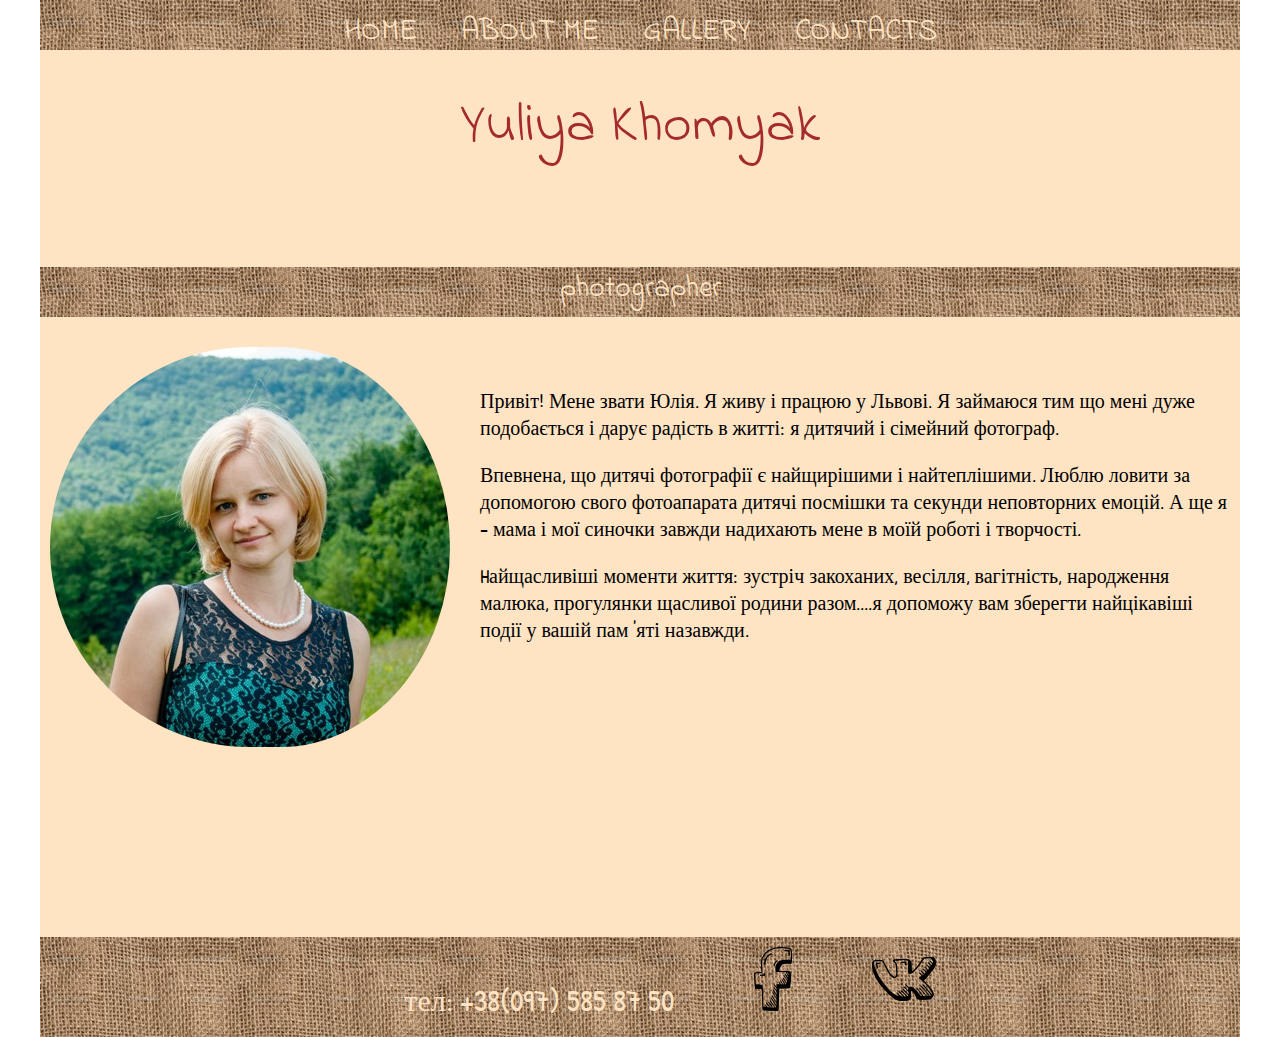
<file: about.html>
<!DOCTYPE html>
<html>
    <head>
        <meta charset="utf-8">
        <title>Yuliya</title>
        
        <link href='https://fonts.googleapis.com/css?family=Indie+Flower' rel='stylesheet' type='text/css'>
        <link href='https://fonts.googleapis.com/css?family=Patrick+Hand' rel='stylesheet' type='text/css'>
        <link href='https://fonts.googleapis.com/css?family=Righteous' rel='stylesheet' type='text/css'>
        <link rel="stylesheet" href="main.css" type="text/css" />
        <link rel="stylesheet" href="about.css" type="text/css" />
    </head>
    <body>
        <div class="wrapper">
            <header>
                    <div class="menu">
                        <span><a href="index.html">HOME</a></span>
                        <span><a href="about.html">ABOUT ME</a></span>
                        <span><a href="gallery.html">GALLERY</a></span>
                        <span><a href="contact.html">CONTACTS</a></span>
                    </div>
                    <div class="title">
                        <h1>Yuliya Khomyak</h1>
                    </div>
                    <div class="ocupation">
                        <p>photographer</p>
                    </div>
            </header>
            <section class="about">
                <p>
                    <img src="yuliya-about.jpg" class="round">
                    <p class="text-about"> 
                        <p>Привіт! Мене звати Юлія. Я живу і працюю у Львові. 
                        Я займаюся тим що мені дуже подобається і дарує радість
                        в житті: я дитячий і сімейний фотограф.
                        </p>
                        <p>Впевнена, що дитячі фотографії є найщирішими 
                        і найтеплішими. Люблю ловити за допомогою свого фотоапарата
                        дитячі посмішки та секунди неповторних емоцій. А ще я - мама і
                        мої синочки завжди надихають мене в моїй роботі і творчості. 
                        </p>
                        <p>Hайщасливіші моменти життя: зустріч закоханих, весілля, 
                        вагітність, народження малюка, прогулянки щасливої родини 
                        разом....я допоможу вам зберегти найцікавіші події у вашій 
                        пам 'яті назавжди. 
                        </p>
                    </p>
                </p>
            </section>
             <footer>
                <div class="phone-social-link">
                    <span>тел: +38(097) 585 87 50</span>
                 
                    <span><a href="https://www.facebook.com/yuliya.khomyak.1?
                        fref=pb&hc_location=friends_tab&pnref=friends.all" target="_blank"><img src="social-fb.png"/></a>
                    </span>
                    <span><a href="https://vk.com/id7630319" target="_blank"><img src="social-vk.png"/></a>
                    </span>
                </div>
            </footer>
        </div>
    </body>
</html>
</file>
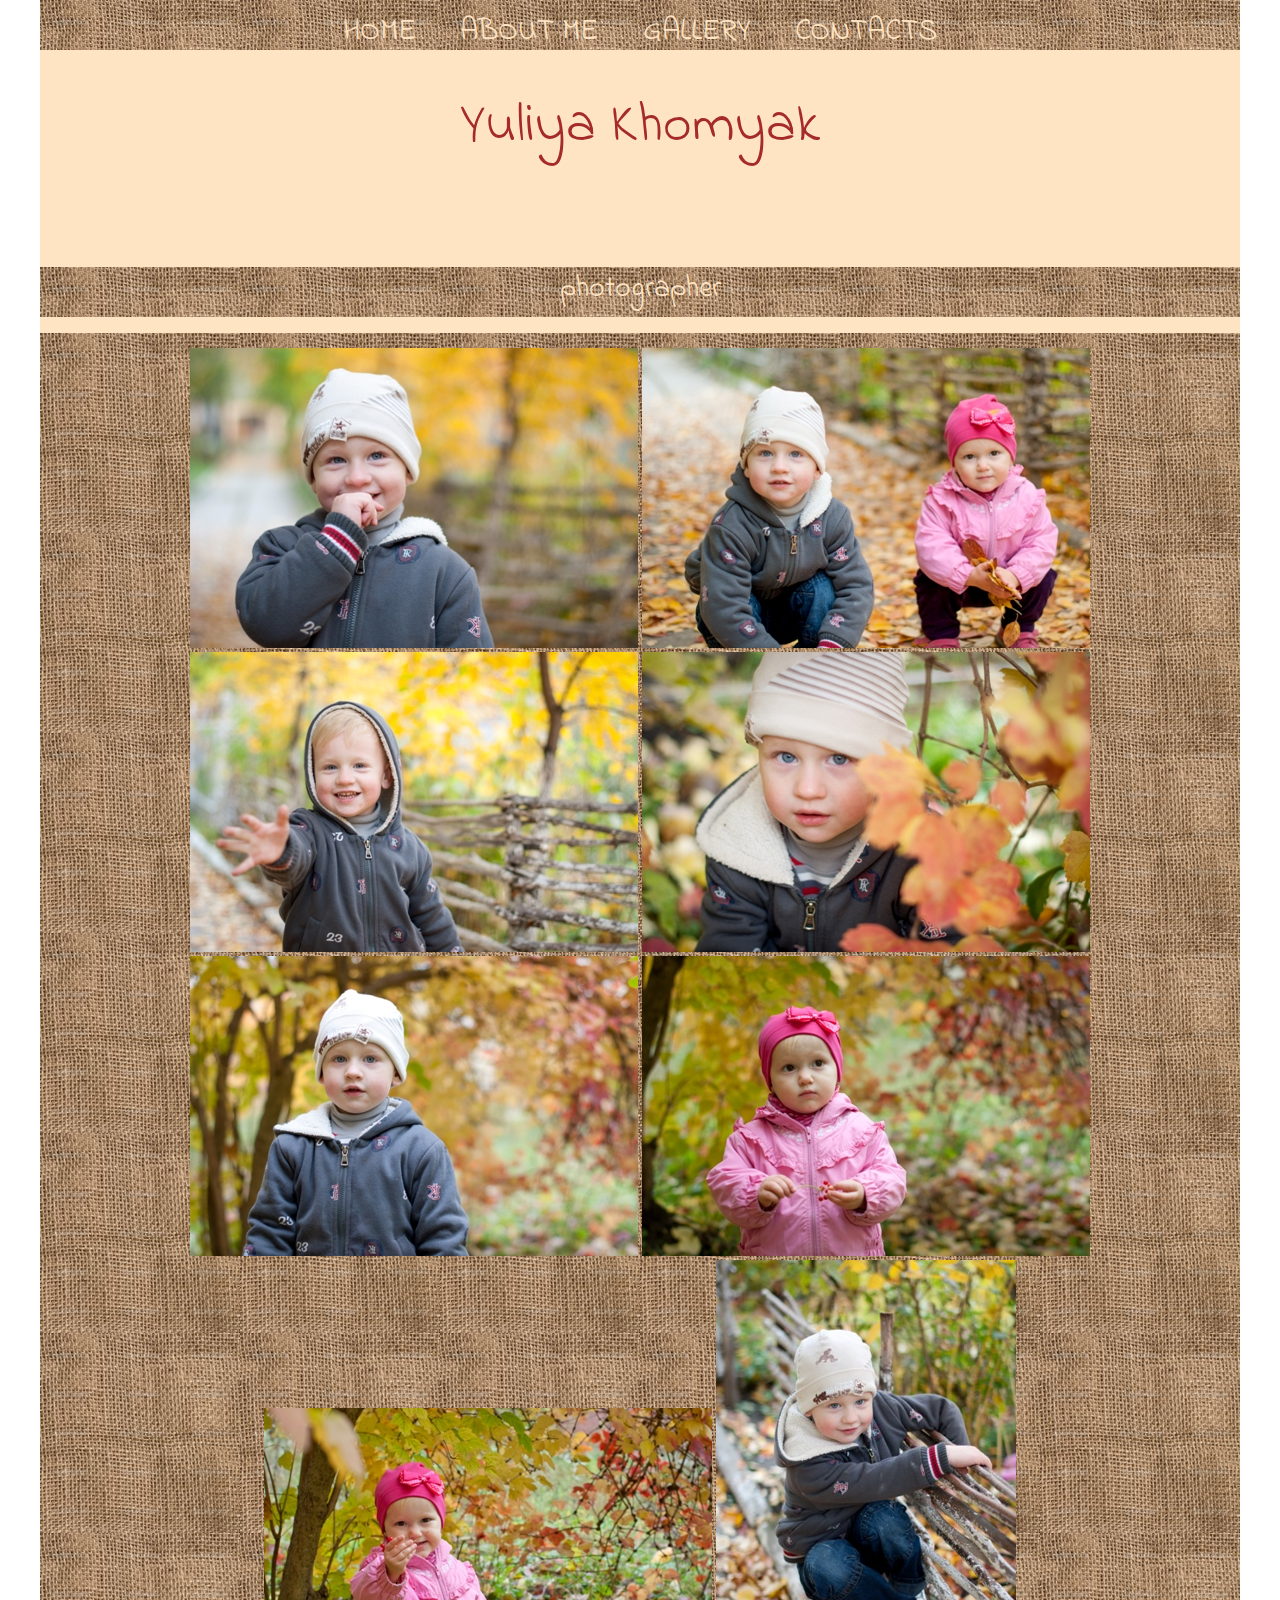
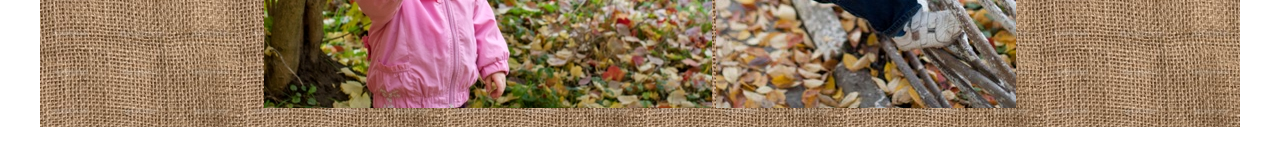
<file: autumn-child.html>
<!DOCTYPE html>
<html>
    <head>
        <meta charset="utf-8"> 
        <title>Yulia photographer</title>
        <link href='https://fonts.googleapis.com/css?family=Indie+Flower' rel='stylesheet' type='text/css'>
        <link href='https://fonts.googleapis.com/css?family=Patrick+Hand' rel='stylesheet' type='text/css'>
        <link href='https://fonts.googleapis.com/css?family=Righteous' rel='stylesheet' type='text/css'>
        <link rel="stylesheet" href="normalize.css" type="text/css" />
        <link rel="stylesheet" href="main.css" type="text/css" />
        <link rel="stylesheet" href="about.css" type="text/css" />
        <link rel="stylesheet" href="gallery.css" type="text/css" />
    </head>
    <body>
        <div class="wrapper">
            <header>
                    <div class="menu">
                        <span><a href="index.html">HOME</a></span>
                        <span><a href="about.html">ABOUT ME</a></span>
                        <span><a href="gallery.html">GALLERY</a></span>
                        <span><a href="contact.html">CONTACTS</a></span>
                    </div>
                    <div class="title">
                        <h1>Yuliya Khomyak</h1>
                    </div>
                    <div class="ocupation">
                        <p>photographer</p>
                    </div>
            </header>
            <section>
                <p class="photo-click">
                    <a href="autumn-child/autumn-child1.jpg" target="_blank"><img src="autumn-child/autumn-child-sm/autumn-child1-sm.jpg"/></a>
                    <a href="autumn-child/autumn-child2.jpg" target="_blank"><img src="autumn-child/autumn-child-sm/autumn-child2-sm.jpg"/></a>
                    <a href="autumn-child/autumn-child3.jpg" target="_blank"><img src="autumn-child/autumn-child-sm/autumn-child3-sm.jpg"/></a>
                    <a href="autumn-child/autumn-child8.jpg" target="_blank"><img src="autumn-child/autumn-child-sm/autumn-child8-sm.jpg"/></a>
                    <a href="autumn-child/autumn-child5.jpg" target="_blank"><img src="autumn-child/autumn-child-sm/autumn-child5-sm.jpg"/></a>
                    <a href="autumn-child/autumn-child6.jpg" target="_blank"><img src="autumn-child/autumn-child-sm/autumn-child6-sm.jpg"/></a>
                    <a href="autumn-child/autumn-child7.jpg" target="_blank"><img src="autumn-child/autumn-child-sm/autumn-child7-sm.jpg"/></a>
                    <a href="autumn-child/autumn-child4.jpg" target="_blank"><img src="autumn-child/autumn-child-sm/autumn-child4-sm.jpg"/></a>
                    
                </p>
                
            </section>
        </div>
     </body>
</html>
</file>
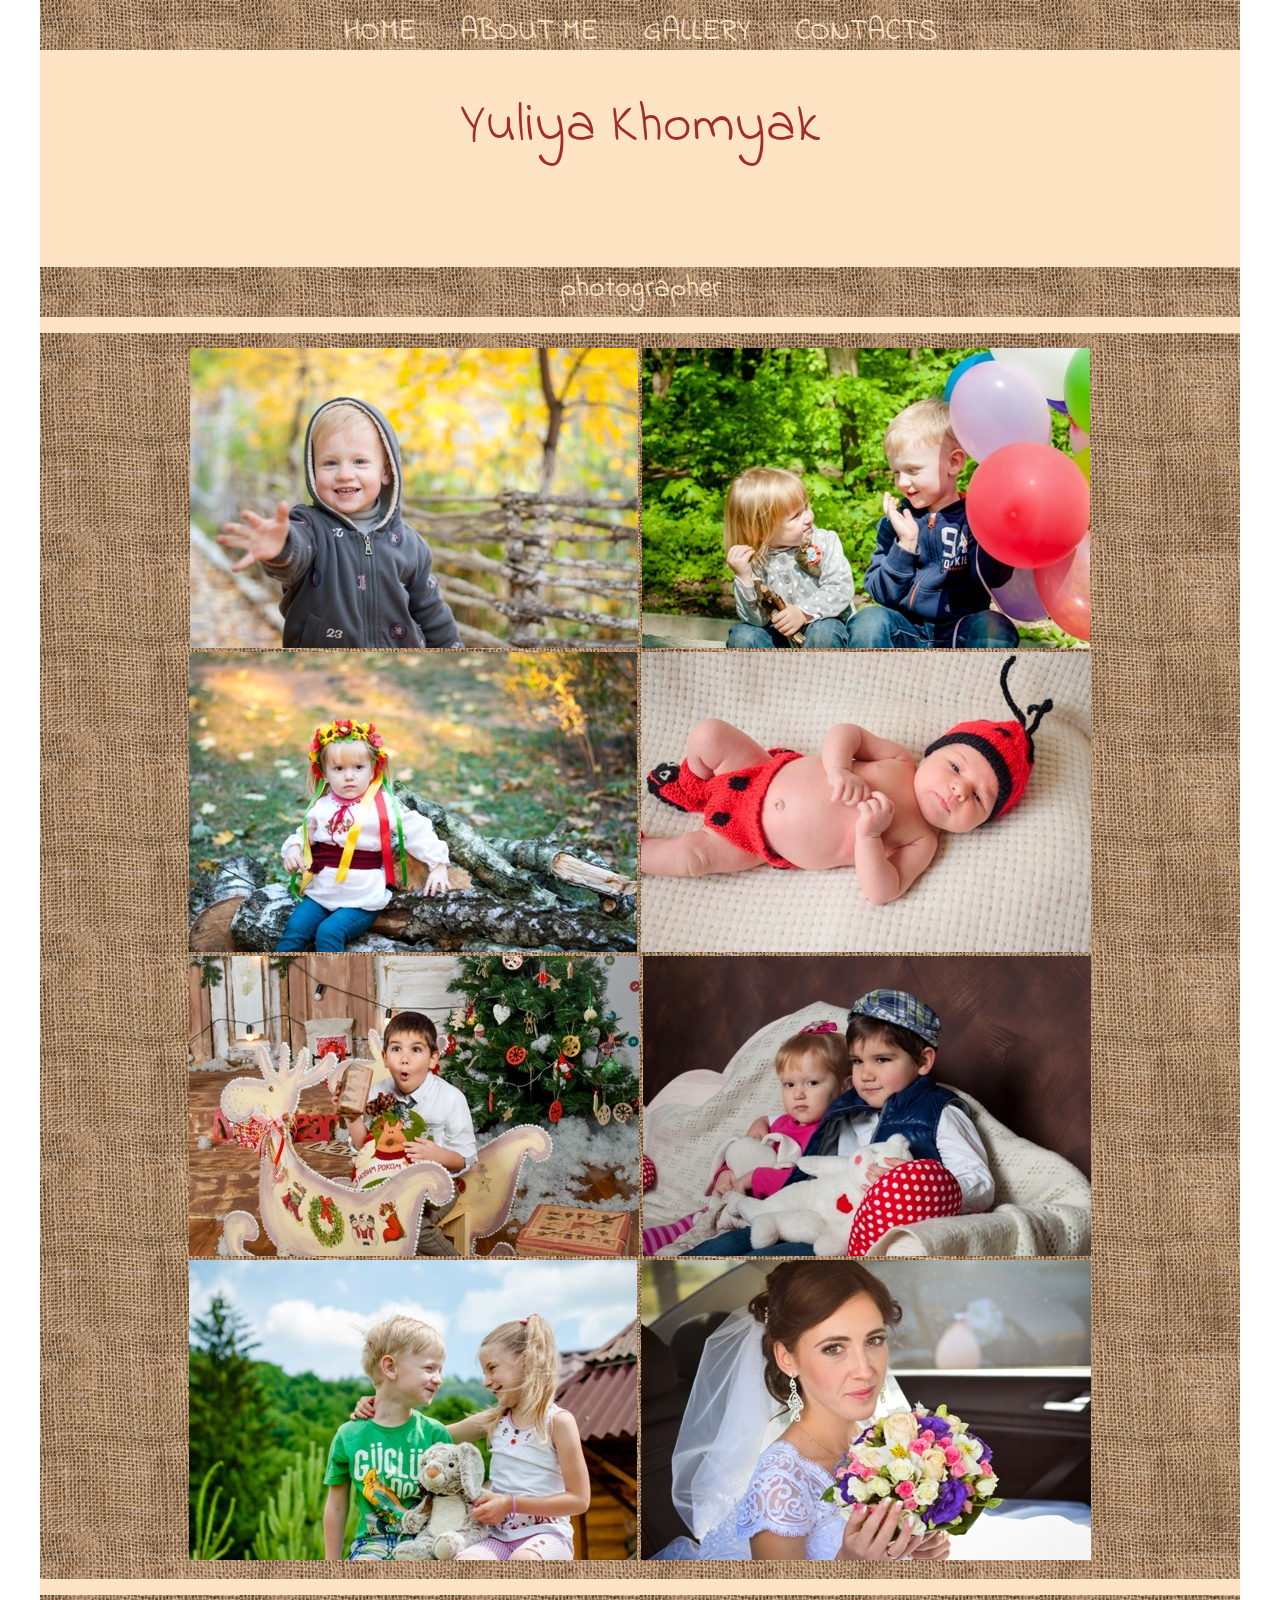
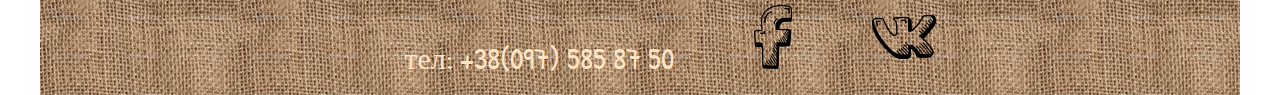
<file: gallery.html>
<!DOCTYPE html>
<html>
    <head>
        <meta charset="utf-8"> 
        <title>Yulia photographer</title>
        <link href='https://fonts.googleapis.com/css?family=Indie+Flower' rel='stylesheet' type='text/css'>
        <link href='https://fonts.googleapis.com/css?family=Patrick+Hand' rel='stylesheet' type='text/css'>
        <link href='https://fonts.googleapis.com/css?family=Righteous' rel='stylesheet' type='text/css'>
        <link rel="stylesheet" href="normalize.css" type="text/css" />
        <link rel="stylesheet" href="main.css" type="text/css" />
        <link rel="stylesheet" href="gallery.css" type="text/css" />
    </head>
    <body>
       
       <div class="wrapper">
            <header>
                    <div class="menu">
                        <span><a href="index.html">HOME</a></span>
                        <span><a href="about.html">ABOUT ME</a></span>
                        <span><a href="gallery.html">GALLERY</a></span>
                        <span><a href="contact.html">CONTACTS</a></span>
                    </div>
                    <div class="title">
                        <h1>Yuliya Khomyak</h1>
                    </div>
                    <div class="ocupation">
                        <p>photographer</p>
                    </div>
            </header>
       
            <section>
                <p class="photo-click">
                    <a href="autumn-child.html"><img src="icons-gallery/autumn-child-icon.jpg"/></a>
                    <a href=""><img src="icons-gallery/baloon-child-icon.jpg"/></a>
                    <a href=""><img src="icons-gallery/forest-child-icon.jpg"/></a>
                    <a href=""><img src="icons-gallery/newborn-icon.jpg"/></a>
                    <a href=""><img src="icons-gallery/ny-child-icon.jpg"/></a>
                    <a href=""><img src="icons-gallery/studio-child-icon.jpg"/></a>
                    <a href=""><img src="icons-gallery/summer-child-icon.jpg"/></a>
                    <a href=""><img src="icons-gallery/wedding-icon.jpg"/></a>
                </p>
                
            </section>
            <footer>
                <div class="phone-social-link">
                    <span>тел: +38(097) 585 87 50</span>
                 
                    <span><a href="https://www.facebook.com/yuliya.khomyak.1?
                        fref=pb&hc_location=friends_tab&pnref=friends.all" target="_blank"><img src="social-fb.png"/></a>
                    </span>
                    <span><a href="https://vk.com/id7630319" target="_blank"><img src="social-vk.png"/></a>
                    </span>
                </div>
            </footer>
       </div>
     </body>
</html>
</file>
<file: main.css>
body {
    max-width: 1200px;
    margin: 0 auto;
    height: 100%;
}
.wrapper {
     background: #FFE4C4;
}

.menu{
   width: 1200px; 
   height: 50px; 
   margin: 0 auto; 
   background-image: url(backgr-local-grey.jpg); 
   text-align: center; 
}
.menu span{
   list-style: none; 
   display: inline-block;
}
.menu span a{
   text-decoration: none; 
   font-family: 'Indie Flower', cursive;
   font-size: 30px;
   display: block; 
   padding: 10px 20px; 
   color: #FFE4C4; 
}
.menu span a:hover {
 color: #A52A2A;
}

.title {
    font-family: 'Indie Flower', cursive;
    font-size: 35px;
    margin: 20px 0;
    text-align: center;
    color:    #A52A2A;
    height: 150px;
}
.title h1 {
   font-size: 55px;
   font-weight: 300;
}
.ocupation {
    font-family: 'Indie Flower', cursive;
    font-size: 30px;
    color: #FFE4C4;
    height: 50px;
    margin: 0 auto;
    text-align: center;
    background-image: url(backgr-local-grey.jpg);
}
 
.carousel-inner {
    width: 800px;
    margin: 0 auto;
}
.item {
    width: 800px;
    margin: 0 auto;
}


.services {
    margin: 20px 0;
}

.services p {
   text-align: center;
   font-family: 'Patrick Hand', cursive;
    font-weight: 250; 
    font-size: 20px;
    padding: 15px;
}
.title-servis {
    font-family: 'Indie Flower', cursive;
    font-size: 30px;
    color: #A52A2A;
}
footer {
    background-image: url(backgr-local-grey.jpg);
    height: 100px;
    margin-bottom: 0;
}
.phone-social-link {
    text-align: center;
    padding: 10px 0;
    font-family: 'Patrick Hand', cursive;
    font-size: 30px;
    color: #FFE4C4;
}
.phone-social-link span {
  padding-left: 60px;  
}
</file>
<file: about.css>
.round {
    border-radius: 400px;
    float: left;
    padding-right: 30px;
}
.about {
    height: 600px; 
    font-family: 'Patrick Hand', cursive;
    font-size: 20px;
    padding: 10px;
}
.text-about {
    padding-top: 20px;
}
</file>
<file: gallery.css>
.photo-click {
  text-align: center;
  border: 0px solid ;
  padding: 15px;
  background-image: url(backgr-local-grey.jpg);
}
</file>
